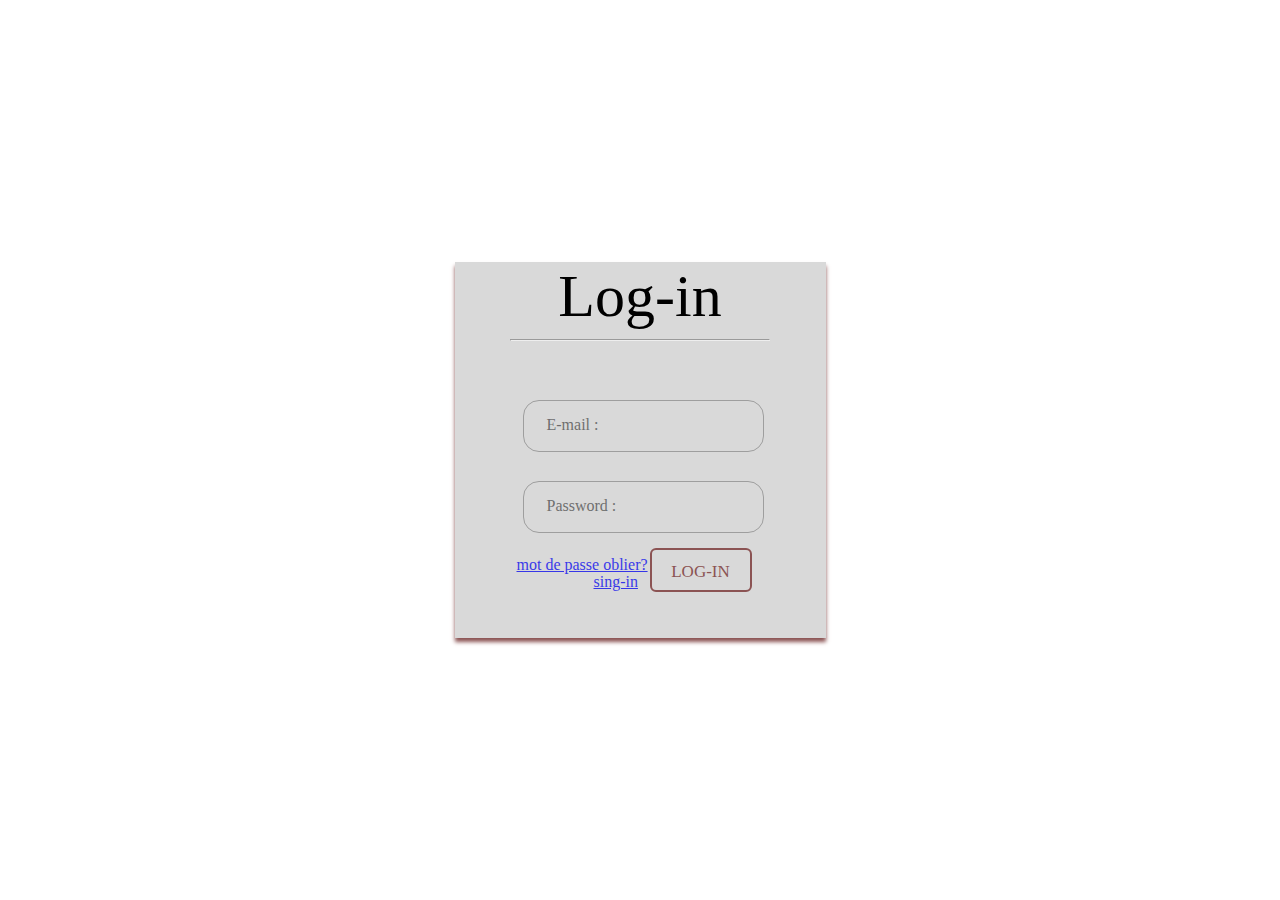
<file: apple/html/log-in.html>
<!DOCTYPE html>
<html lang="en">
<head>
    <meta charset="UTF-8">
    <meta http-equiv="X-UA-Compatible" content="IE=edge">
    <meta name="viewport" content="width=device-width, initial-scale=1.0">
    <title>LOG-IN</title>
    <link rel="stylesheet" href="account-style.css">
</head>
<body>
    <div class="container">
        <div class="log-in">
            <label class="title">Log-in</label>
            <hr />
            <div class="input-group">
                <input required="" type="email" name="email" autocomplete="off" class="input">
                <label class="user-label">E-mail :</label>
              </div>
            <div class="input-group1">
                <input required="" type="password" name="password" autocomplete="off" class="input1">
                <label class="user-label1">Password :</label>
              </div>
              <button> <a href="">LOG-IN</a>
            </button>
            <a href="sing-in.html" class="singin">sing-in</a>
                <a href="#" class="mdpob">mot de passe oblier?</a>
        </div>
    </div>
</body>
</html>
</file>
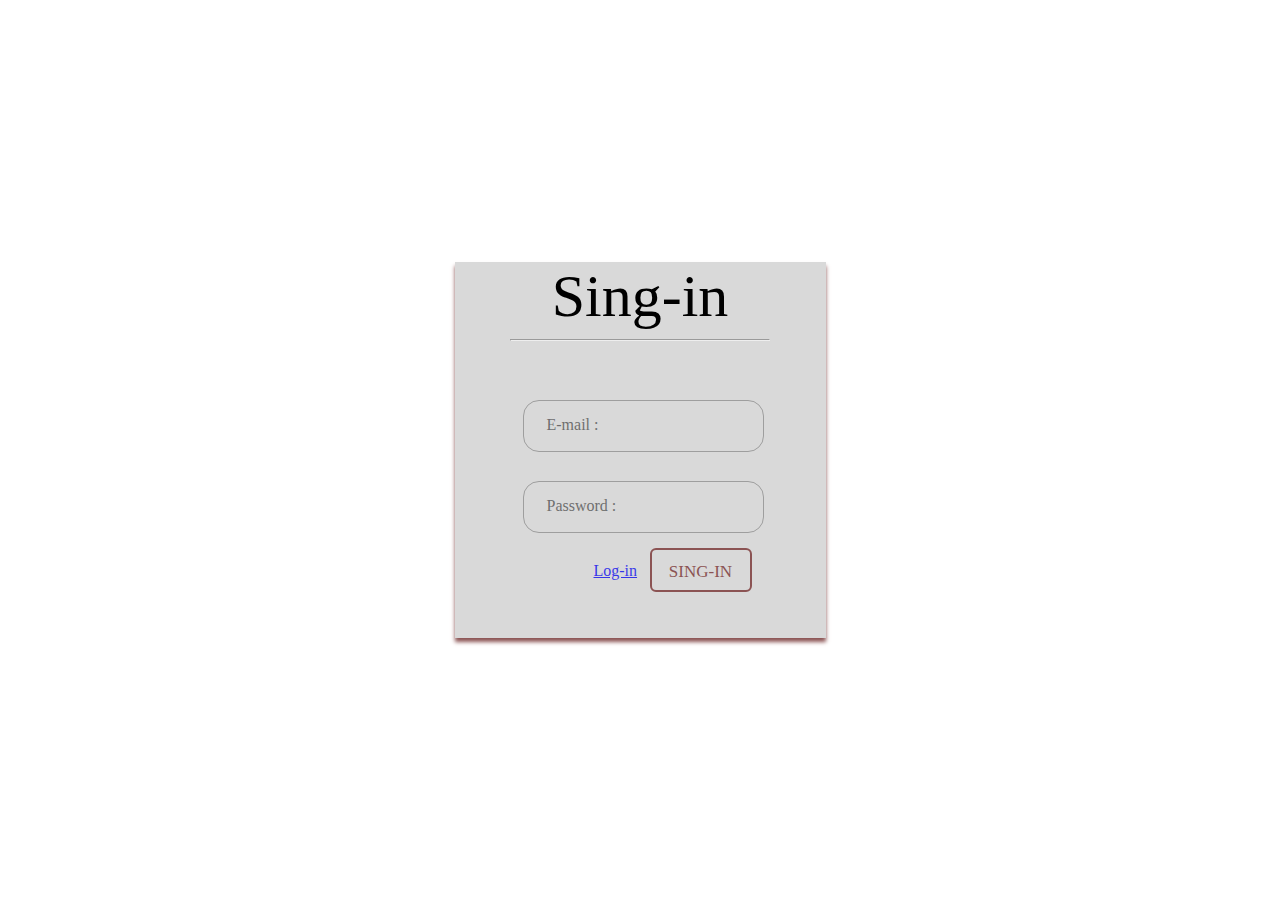
<file: apple/html/sing-in.html>
<!DOCTYPE html>
<html lang="en">
<head>
    <meta charset="UTF-8">
    <meta http-equiv="X-UA-Compatible" content="IE=edge">
    <meta name="viewport" content="width=device-width, initial-scale=1.0">
    <link rel="stylesheet" href="account-style.css">
    <title>SING-IN</title>
</head>
<body>
    <div class="container">
        <div class="log-in">
            <label class="title">Sing-in</label>
            <hr />
            <div class="input-group">
                <input required="" type="email" name="email" autocomplete="off" class="input">
                <label class="user-label">E-mail :</label>
              </div>
            <div class="input-group1">
                <input required="" type="password" name="password" autocomplete="off" class="input1">
                <label class="user-label1">Password :</label>
              </div>
              <button> <a href="">SING-IN</a>
            </button>
            <a href="log-in.html" style="top: 300px;" class="singin">Log-in</a>
        </div>
    </div>
    
</body>
</html>
</file>
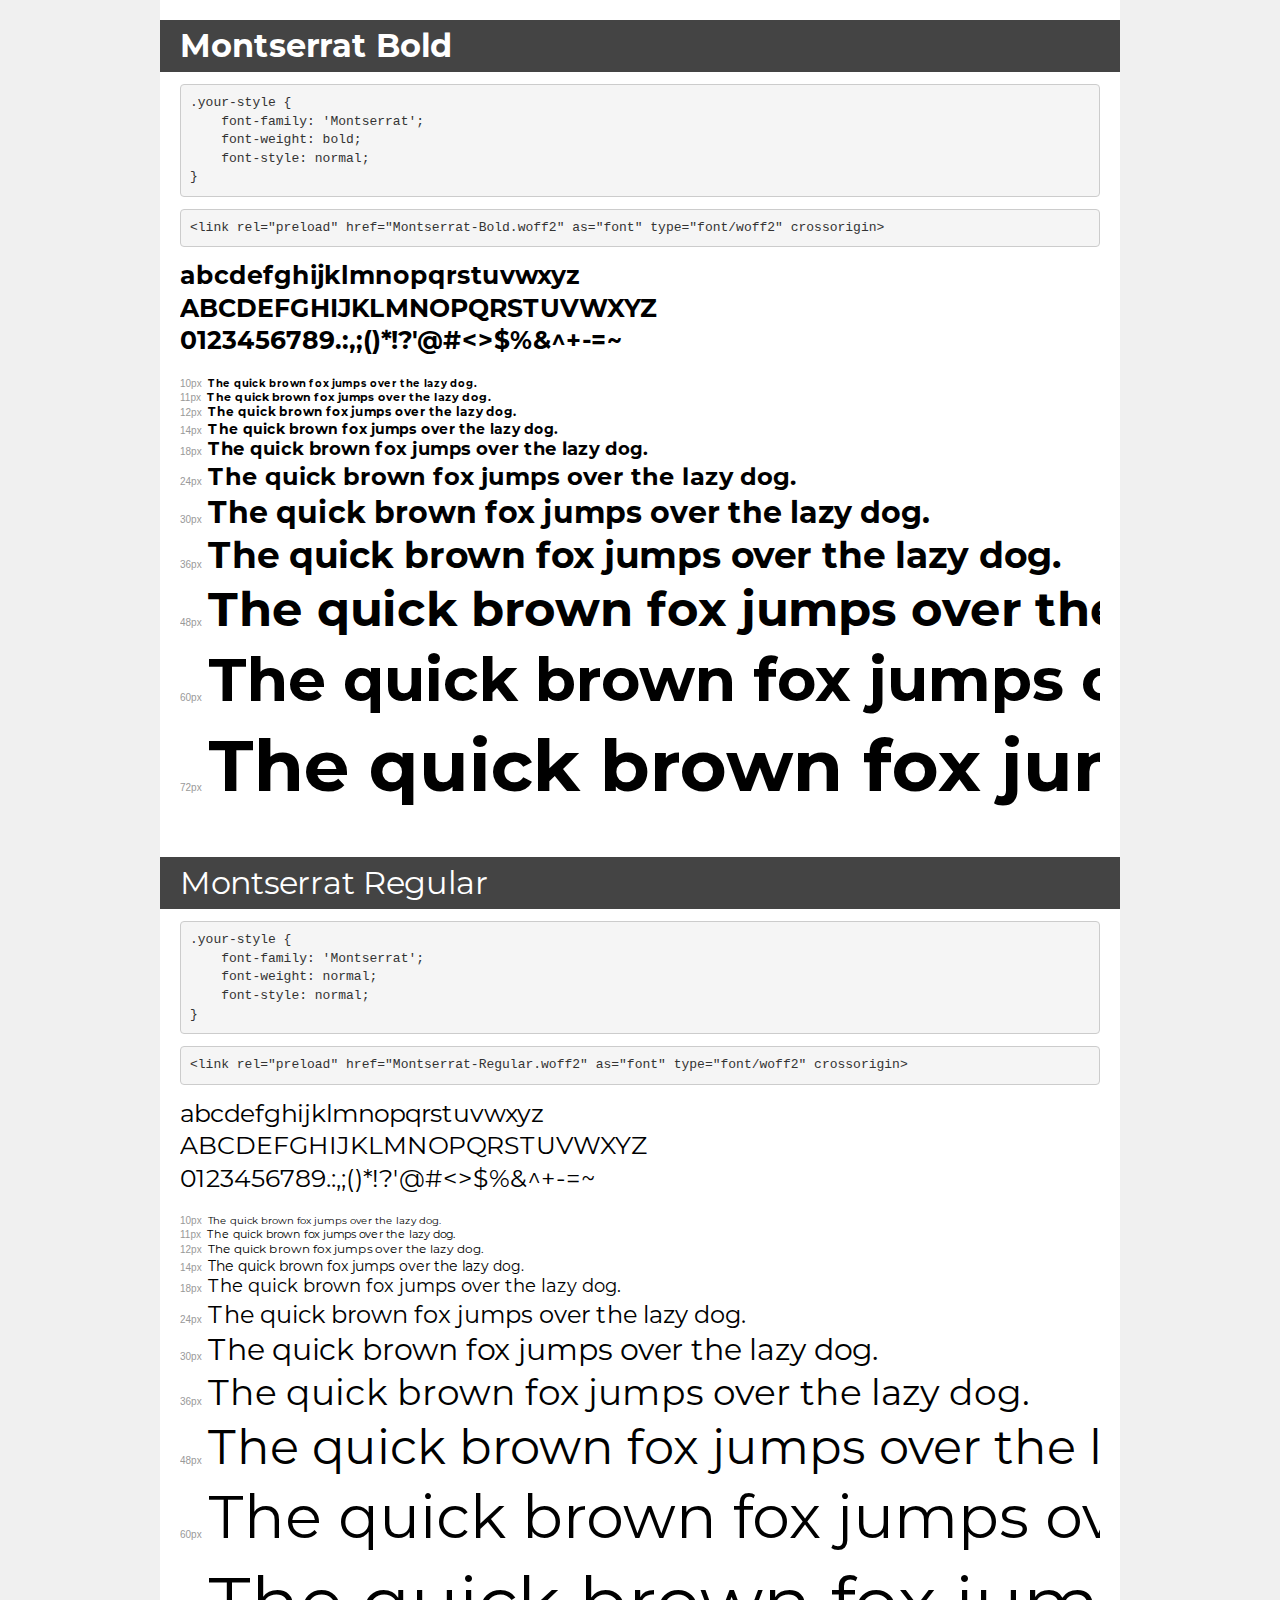
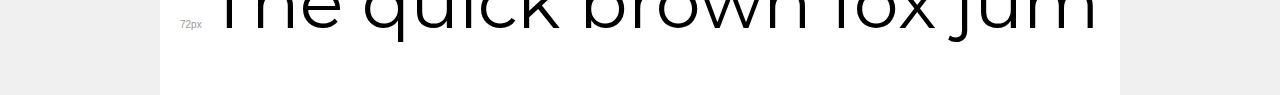
<file: TP1 CORRECTION/fonts/demo.html>
<!DOCTYPE html>
<html lang="en">
<head>
    <meta charset="utf-8">
    <meta http-equiv="X-UA-Compatible" content="IE=edge">
    <meta name="viewport" content="width=device-width, initial-scale=1">
    <meta name="robots" content="noindex, noarchive">
    <meta name="format-detection" content="telephone=no">
    <title>Transfonter demo</title>
    <link href="stylesheet.css" rel="stylesheet">
    <style>
        /*
        http://meyerweb.com/eric/tools/css/reset/
        v2.0 | 20110126
        License: none (public domain)
        */
        html, body, div, span, applet, object, iframe,
        h1, h2, h3, h4, h5, h6, p, blockquote, pre,
        a, abbr, acronym, address, big, cite, code,
        del, dfn, em, img, ins, kbd, q, s, samp,
        small, strike, strong, sub, sup, tt, var,
        b, u, i, center,
        dl, dt, dd, ol, ul, li,
        fieldset, form, label, legend,
        table, caption, tbody, tfoot, thead, tr, th, td,
        article, aside, canvas, details, embed,
        figure, figcaption, footer, header, hgroup,
        menu, nav, output, ruby, section, summary,
        time, mark, audio, video {
            margin: 0;
            padding: 0;
            border: 0;
            font-size: 100%;
            font: inherit;
            vertical-align: baseline;
        }
        /* HTML5 display-role reset for older browsers */
        article, aside, details, figcaption, figure,
        footer, header, hgroup, menu, nav, section {
            display: block;
        }
        body {
            line-height: 1;
        }
        ol, ul {
            list-style: none;
        }
        blockquote, q {
            quotes: none;
        }
        blockquote:before, blockquote:after,
        q:before, q:after {
            content: '';
            content: none;
        }
        table {
            border-collapse: collapse;
            border-spacing: 0;
        }
        /* demo styles */
        body {
            background: #f0f0f0;
            color: #000;
        }
        .page {
            background: #fff;
            width: 920px;
            margin: 0 auto;
            padding: 20px 20px 0 20px;
            overflow: hidden;
        }
        .font-container {
            overflow-x: auto;
            overflow-y: hidden;
            margin-bottom: 40px;
            line-height: 1.3;
            white-space: nowrap;
            padding-bottom: 5px;
        }
        h1 {
            position: relative;
            background: #444;
            font-size: 32px;
            color: #fff;
            padding: 10px 20px;
            margin: 0 -20px 12px -20px;
        }
        .letters {
            font-size: 25px;
            margin-bottom: 20px;
        }
        .s10:before {
            content: '10px';
        }
        .s11:before {
            content: '11px';
        }
        .s12:before {
            content: '12px';
        }
        .s14:before {
            content: '14px';
        }
        .s18:before {
            content: '18px';
        }
        .s24:before {
            content: '24px';
        }
        .s30:before {
            content: '30px';
        }
        .s36:before {
            content: '36px';
        }
        .s48:before {
            content: '48px';
        }
        .s60:before {
            content: '60px';
        }
        .s72:before {
            content: '72px';
        }
        .s10:before, .s11:before, .s12:before, .s14:before,
        .s18:before, .s24:before, .s30:before, .s36:before,
        .s48:before, .s60:before, .s72:before {
            font-family: Arial, sans-serif;
            font-size: 10px;
            font-weight: normal;
            font-style: normal;
            color: #999;
            padding-right: 6px;
        }
        pre {
            display: block;
            padding: 9px;
            margin: 0 0 12px;
            font-family: Monaco, Menlo, Consolas, "Courier New", monospace;
            font-size: 13px;
            line-height: 1.428571429;
            color: #333;
            font-weight: normal;
            font-style: normal;
            background-color: #f5f5f5;
            border: 1px solid #ccc;
            overflow-x: auto;
            border-radius: 4px;
        }
        /* responsive */
        @media (max-width: 959px) {
            .page {
                width: auto;
                margin: 0;
            }
        }
    </style>
</head>
<body>
<div class="page">
    <div class="demo">
        <h1 style="font-family: 'Montserrat'; font-weight: bold; font-style: normal;">Montserrat Bold</h1>
        <pre title="Usage">.your-style {
    font-family: 'Montserrat';
    font-weight: bold;
    font-style: normal;
}</pre>
        <pre title="Preload (optional)">
&lt;link rel=&quot;preload&quot; href=&quot;Montserrat-Bold.woff2&quot; as=&quot;font&quot; type=&quot;font/woff2&quot; crossorigin&gt;</pre>
        <div class="font-container" style="font-family: 'Montserrat'; font-weight: bold; font-style: normal;">
            <p class="letters">
                abcdefghijklmnopqrstuvwxyz<br>
ABCDEFGHIJKLMNOPQRSTUVWXYZ<br>
                0123456789.:,;()*!?'@#&lt;&gt;$%&^+-=~
            </p>
            <p class="s10" style="font-size: 10px;">The quick brown fox jumps over the lazy dog.</p>
            <p class="s11" style="font-size: 11px;">The quick brown fox jumps over the lazy dog.</p>
            <p class="s12" style="font-size: 12px;">The quick brown fox jumps over the lazy dog.</p>
            <p class="s14" style="font-size: 14px;">The quick brown fox jumps over the lazy dog.</p>
            <p class="s18" style="font-size: 18px;">The quick brown fox jumps over the lazy dog.</p>
            <p class="s24" style="font-size: 24px;">The quick brown fox jumps over the lazy dog.</p>
            <p class="s30" style="font-size: 30px;">The quick brown fox jumps over the lazy dog.</p>
            <p class="s36" style="font-size: 36px;">The quick brown fox jumps over the lazy dog.</p>
            <p class="s48" style="font-size: 48px;">The quick brown fox jumps over the lazy dog.</p>
            <p class="s60" style="font-size: 60px;">The quick brown fox jumps over the lazy dog.</p>
            <p class="s72" style="font-size: 72px;">The quick brown fox jumps over the lazy dog.</p>
        </div>
    </div>

    <div class="demo">
        <h1 style="font-family: 'Montserrat'; font-weight: normal; font-style: normal;">Montserrat Regular</h1>
        <pre title="Usage">.your-style {
    font-family: 'Montserrat';
    font-weight: normal;
    font-style: normal;
}</pre>
        <pre title="Preload (optional)">
&lt;link rel=&quot;preload&quot; href=&quot;Montserrat-Regular.woff2&quot; as=&quot;font&quot; type=&quot;font/woff2&quot; crossorigin&gt;</pre>
        <div class="font-container" style="font-family: 'Montserrat'; font-weight: normal; font-style: normal;">
            <p class="letters">
                abcdefghijklmnopqrstuvwxyz<br>
ABCDEFGHIJKLMNOPQRSTUVWXYZ<br>
                0123456789.:,;()*!?'@#&lt;&gt;$%&^+-=~
            </p>
            <p class="s10" style="font-size: 10px;">The quick brown fox jumps over the lazy dog.</p>
            <p class="s11" style="font-size: 11px;">The quick brown fox jumps over the lazy dog.</p>
            <p class="s12" style="font-size: 12px;">The quick brown fox jumps over the lazy dog.</p>
            <p class="s14" style="font-size: 14px;">The quick brown fox jumps over the lazy dog.</p>
            <p class="s18" style="font-size: 18px;">The quick brown fox jumps over the lazy dog.</p>
            <p class="s24" style="font-size: 24px;">The quick brown fox jumps over the lazy dog.</p>
            <p class="s30" style="font-size: 30px;">The quick brown fox jumps over the lazy dog.</p>
            <p class="s36" style="font-size: 36px;">The quick brown fox jumps over the lazy dog.</p>
            <p class="s48" style="font-size: 48px;">The quick brown fox jumps over the lazy dog.</p>
            <p class="s60" style="font-size: 60px;">The quick brown fox jumps over the lazy dog.</p>
            <p class="s72" style="font-size: 72px;">The quick brown fox jumps over the lazy dog.</p>
        </div>
    </div>

</div>
</body>
</html>
</file>
<file: apple/html/account-style.css>
*{
    box-sizing: border-box;
}
body{
    display: flex;
    margin: 0;
    padding: 0;
    background-image: url('file:///C:/Users/ayman/Downloads/0edf2565be7c6d768b567ce0b5156735%201%20(1).jpg');
    background-repeat: no-repeat;
    background:contain ;
    background-position-x:center;
    background-size: 100%;
    justify-content: center;
    align-items: center;
    
}
.container{
    display: flex;
    justify-content: center;
    align-items: center;
    height: 100vh;
    
}
.log-in{
    position: relative;
    
    background: #D9D9D9;
    box-shadow: 0px 4px 4px #8B5353;
    width: 371px;
    height: 376px;
}

/********imput******/
/* From uiverse.io by @alexruix */
.input-group {
    position: relative;
    display: flex;
    justify-content: center;
    position: absolute;
    top: 138px;
    left: 68px;
   }
   .input {
    border: solid 1.5px #9e9e9e;
    border-radius: 1rem;
    background: none;
    padding: 1rem;
    font-size: 1rem;
    color: #000000;
    transition: border 150ms cubic-bezier(0.4,0,0.2,1);
   }
   
   .user-label {
    position: absolute;
    left: 24px;
    color: #000000;
    opacity: 50%;
    pointer-events: none;
    transform: translateY(1rem);
    transition: 150ms cubic-bezier(0.4,0,0.2,1);
   }
   
   .input:focus, input:valid {
    outline: none;
    border: 1.5px solid #1a73e8;
   }
   
   .input:focus ~ label, input:valid ~ label {
    transform: translateY(-50%) scale(0.8);
    background-color: #D9D9D9;
    opacity: 100%;
    padding: 0 .2em;
    color: #2196f3;
   }
   /*******impuit 1********/
.input-group1 {
    position: relative;
    display: flex;
    justify-content: center;
    position: absolute;
    top: 219px;
    left: 68px;
   }
   .input1 {
    border: solid 1.5px #9e9e9e;
    border-radius: 1rem;
    background: none;
    padding: 1rem;
    font-size: 1rem;
    color: #000000;
    transition: border 150ms cubic-bezier(0.4,0,0.2,1);
   }
   
   .user-label1 {
    position: absolute;
    left: 24px;
    color: #000000;
    opacity: 50%;
    pointer-events: none;
    transform: translateY(1rem);
    transition: 150ms cubic-bezier(0.4,0,0.2,1);
   }
   
   .input1:focus, input1:valid {
    outline: none;
    border: 1.5px solid #1a73e8;
   }
   
   .input1:focus ~ label, input1:valid ~ label {
    transform: translateY(-50%) scale(0.8);
    background-color: #D9D9D9;
    opacity: 100%;
    padding: 0 .2em;
    color: #2196f3;
   }
   /*******TITLE*****/
   .title{
    justify-content: center;
    display: flex;
    font-size: 60px;
    font-family: Lucida, serif;
   }
   hr{
    width: 70%;
   }

   /******Botton*****/
   /* From uiverse.io */
button {
    --color: #8B5353;
    font-family: inherit;
    display: inline-block;
    width: 6em;
    height: 2.6em;
    line-height: 2.5em;
    margin: 20px;
    position: relative;
    top: 179px;
    left: 175px;
    overflow: hidden;
    border: 2px solid var(--color);
    transition: color .5s;
    z-index: 1;
    font-size: 17px;
    border-radius: 6px;
    font-weight: 500;
    color: var(--color);
    background-color: #D9D9D9;
   }
   button a{
    --color: #8B5353;
    font-family: inherit;
    font-size: 17px;
    text-decoration: none;
    color: var(--color);
   }
   
   button:before {
    content: "";
    position: absolute;
    z-index: -1;
    background: var(--color);
    height: 150px;
    width: 200px;
    border-radius: 50%;
   }
   
   button a:hover {
    color: #fff;
   }
   
   button:before {
    top: 100%;
    left: 100%;
    transition: all .7s;
   }
   
   button:hover:before {
    top: -30px;
    left: -30px;
   }
   
   button:active:before {
    background: #8B5353;
    transition: background 0s;
   }
   /******a*******/
   .singin{
    position: absolute;
    top: 311px;
    left: 139px;
    opacity: 75%;
   }
   .mdpob{
    position: absolute;
    top: 294px;
    left: 62px;
    opacity: 75%;
   }
</file>
<file: TP1 CORRECTION/fonts/stylesheet.css>
@font-face {
    font-family: 'Montserrat';
    src: url('Montserrat-Bold.eot');
    src: url('Montserrat-Bold.eot?#iefix') format('embedded-opentype'),
        url('Montserrat-Bold.woff2') format('woff2'),
        url('Montserrat-Bold.woff') format('woff'),
        url('Montserrat-Bold.ttf') format('truetype'),
        url('Montserrat-Bold.svg#Montserrat-Bold') format('svg');
    font-weight: bold;
    font-style: normal;
    font-display: swap;
}

@font-face {
    font-family: 'Montserrat';
    src: url('Montserrat-Regular.eot');
    src: url('Montserrat-Regular.eot?#iefix') format('embedded-opentype'),
        url('Montserrat-Regular.woff2') format('woff2'),
        url('Montserrat-Regular.woff') format('woff'),
        url('Montserrat-Regular.ttf') format('truetype'),
        url('Montserrat-Regular.svg#Montserrat-Regular') format('svg');
    font-weight: normal;
    font-style: normal;
    font-display: swap;
}
</file>
